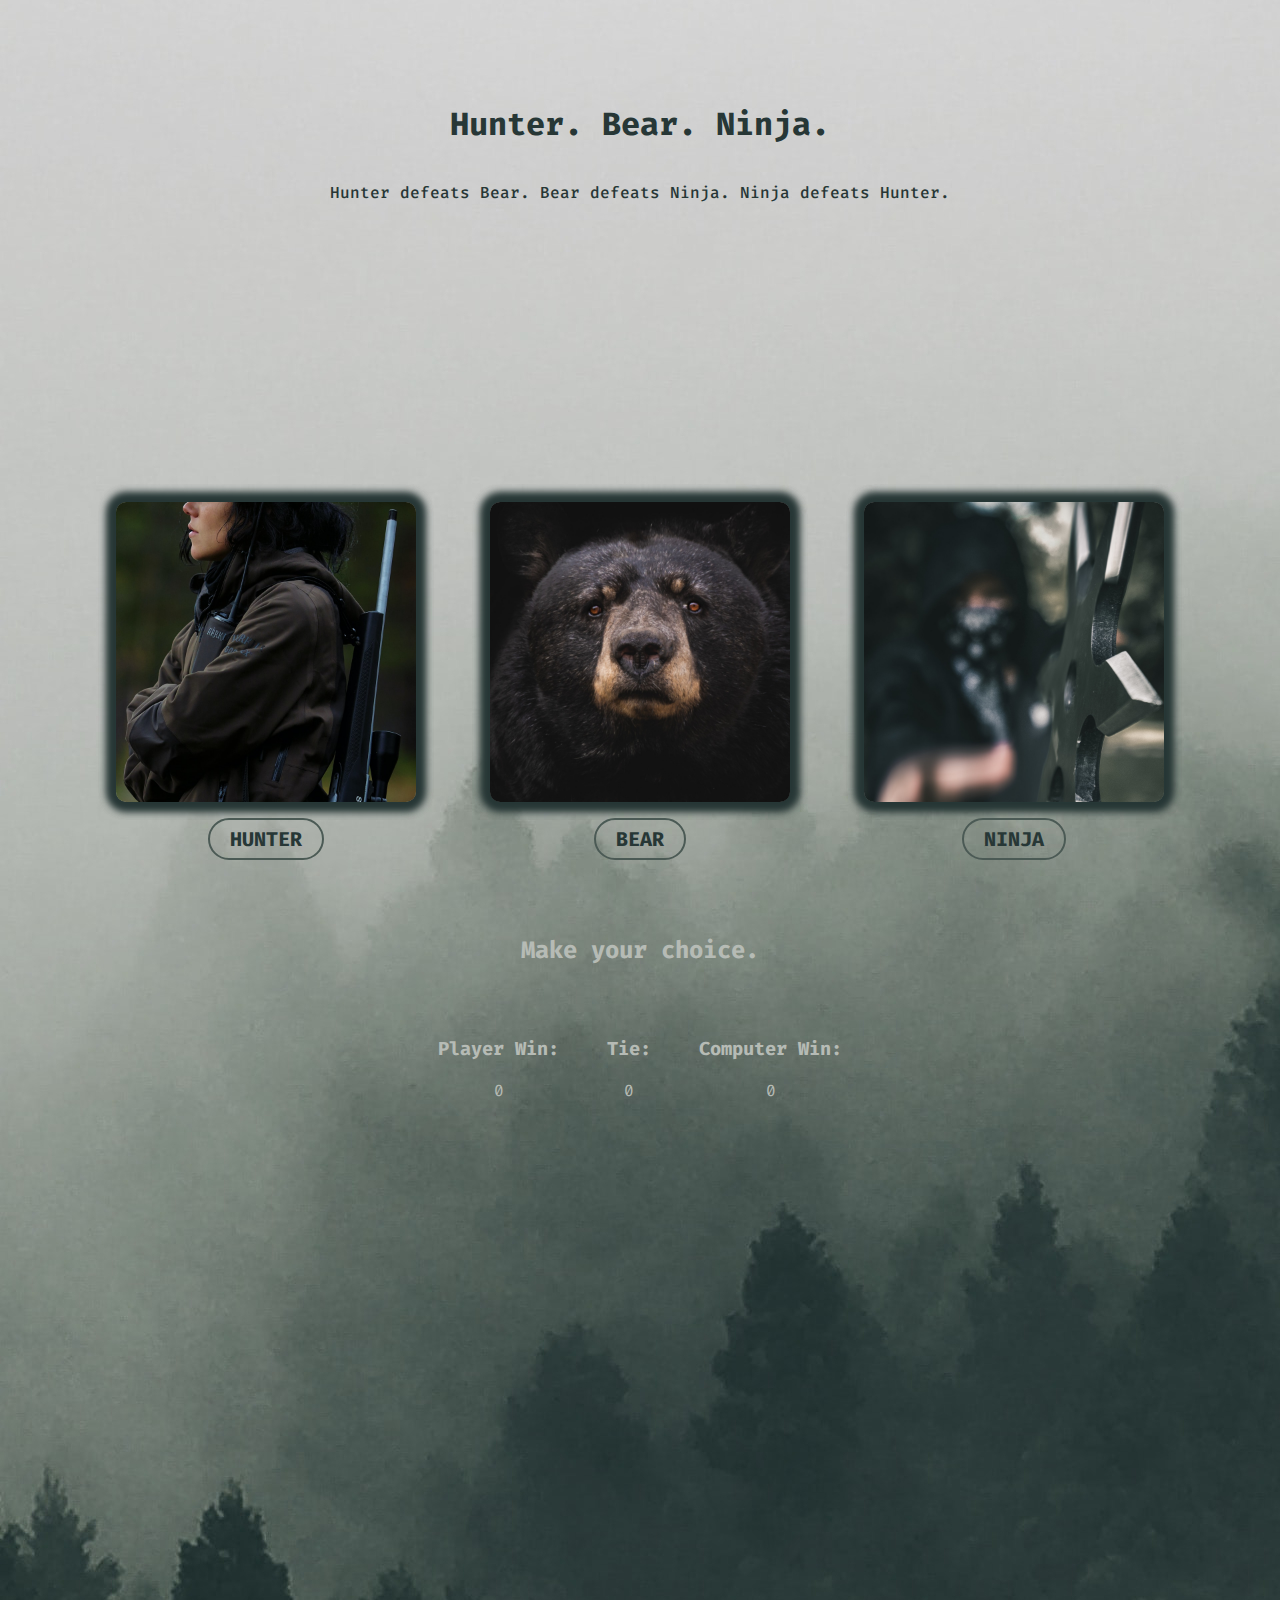
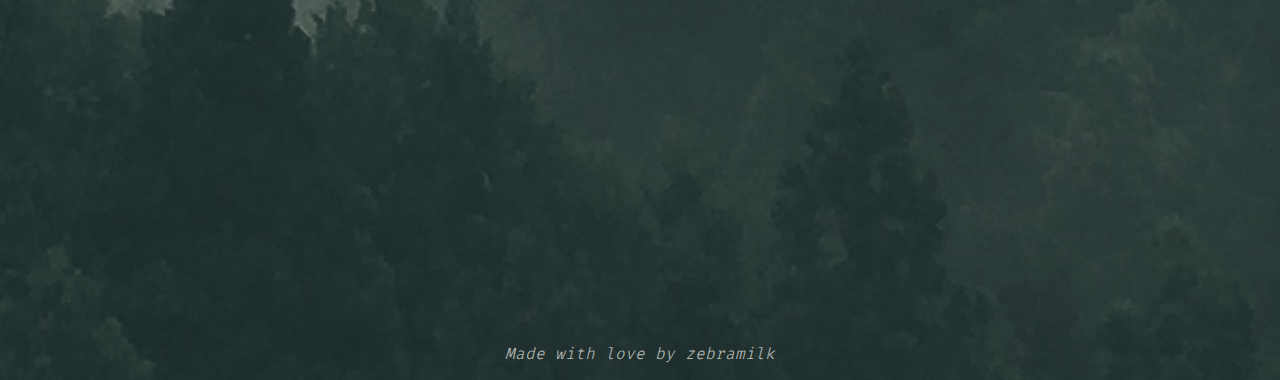
<file: index.html>
<!DOCTYPE html>
<html lang="en">

  <head>
    <meta charset="UTF-8">
    <meta http-equiv="X-UA-Compatible" content="IE=edge">
    <meta name="viewport" content="width=device-width, initial-scale=1.0">
    <script src="./script.js" defer></script>
    <link rel="preconnect" href="https://fonts.googleapis.com">
    <link rel="preconnect" href="https://fonts.gstatic.com" crossorigin>
    <link href="https://fonts.googleapis.com/css2?family=Fira+Code&display=swap" rel="stylesheet">
    <link href="./style.css" rel="stylesheet">
    <title>Hunter, Bear, Ninja</title>
  </head>

  <body>
    <div class="background">
      <div class="foreground">
        <!-- basically a body div -->
        <div class="content">
          <!-- the title and rules -->
          <div class="header">
            <div class="title">
              <h1>
                Hunter. Bear. Ninja.
              </h1>
            </div>
            <div class="rules">
              <p id="rules">
                Hunter defeats Bear. Bear defeats Ninja. Ninja defeats Hunter.
              </p>
            </div>
          </div>
          <!-- Game contents section -->
          <div class="game">
            <!-- Player choice section -->
            <div class="choices">
              <div class="choice hunter">
                <div class="image-box">
                  <div class="image-box player">
                    <img class="image" src="./images/hunter-900.jpg" alt="Season opener was yesterday.">
                  </div>
                </div>
                <div class="button">
                  <button id="hunter">HUNTER</button>
                </div>
              </div>
              <div class="choice bear">
                <div class="image-box">
                  <div class="image-box player">
                    <img class="image" src="./images/bear-900.jpg" alt="Berenstein? Bearenestein? Berenstain.">
                  </div>
                </div>
                <div class="button">
                  <button id="bear">BEAR</button>
                </div>
              </div>
              <div class="choice ninja">
                <div class="image-box">
                  <div class="image-box player">
                    <img class="image" src="./images/ninja-900-2.jpg" alt="Three of them, the sequel: Kickback">
                  </div>
                </div>
                <div class="button">
                  <button id="ninja">NINJA</button>
                </div>
              </div>
            </div>
            <!-- display section -->
            <div class="display">
              <div class="display-text">
                <h2 id="display">Make your choice.</h2>
              </div>
            </div>
            <!-- scoreboard section -->
            <div class="scoreboard">
              <div class="scores">

                <div class="score">
                  <div id="player-wins">
                    <h3 class="text">Player Win:</h3>
                    <p class="text" id="player-score">
                      0
                    </p>
                  </div>
                </div>
                <div class="score">
                  <div id="ties">
                    <h3 class="text">Tie:</h3>
                    <p class="text" id="tie-count">
                      0
                    </p>
                  </div>
                </div>
                <div class="score">
                  <div id="computer-wins">
                    <h3 class="text">Computer Win:</h3>
                    <p class="text" id="computer-score">
                      0
                    </p>
                  </div>

                </div>
              </div>
            </div>
          </div>
          <div></div>
          <div></div>
          <div></div>
          <!-- footer section -->
          <div class="footer">
            <div>
              <p class="credits">Made with love by zebramilk</p>
            </div>
          </div>
        </div>
      </div>
    </div>
  </body>
</html>
</file>
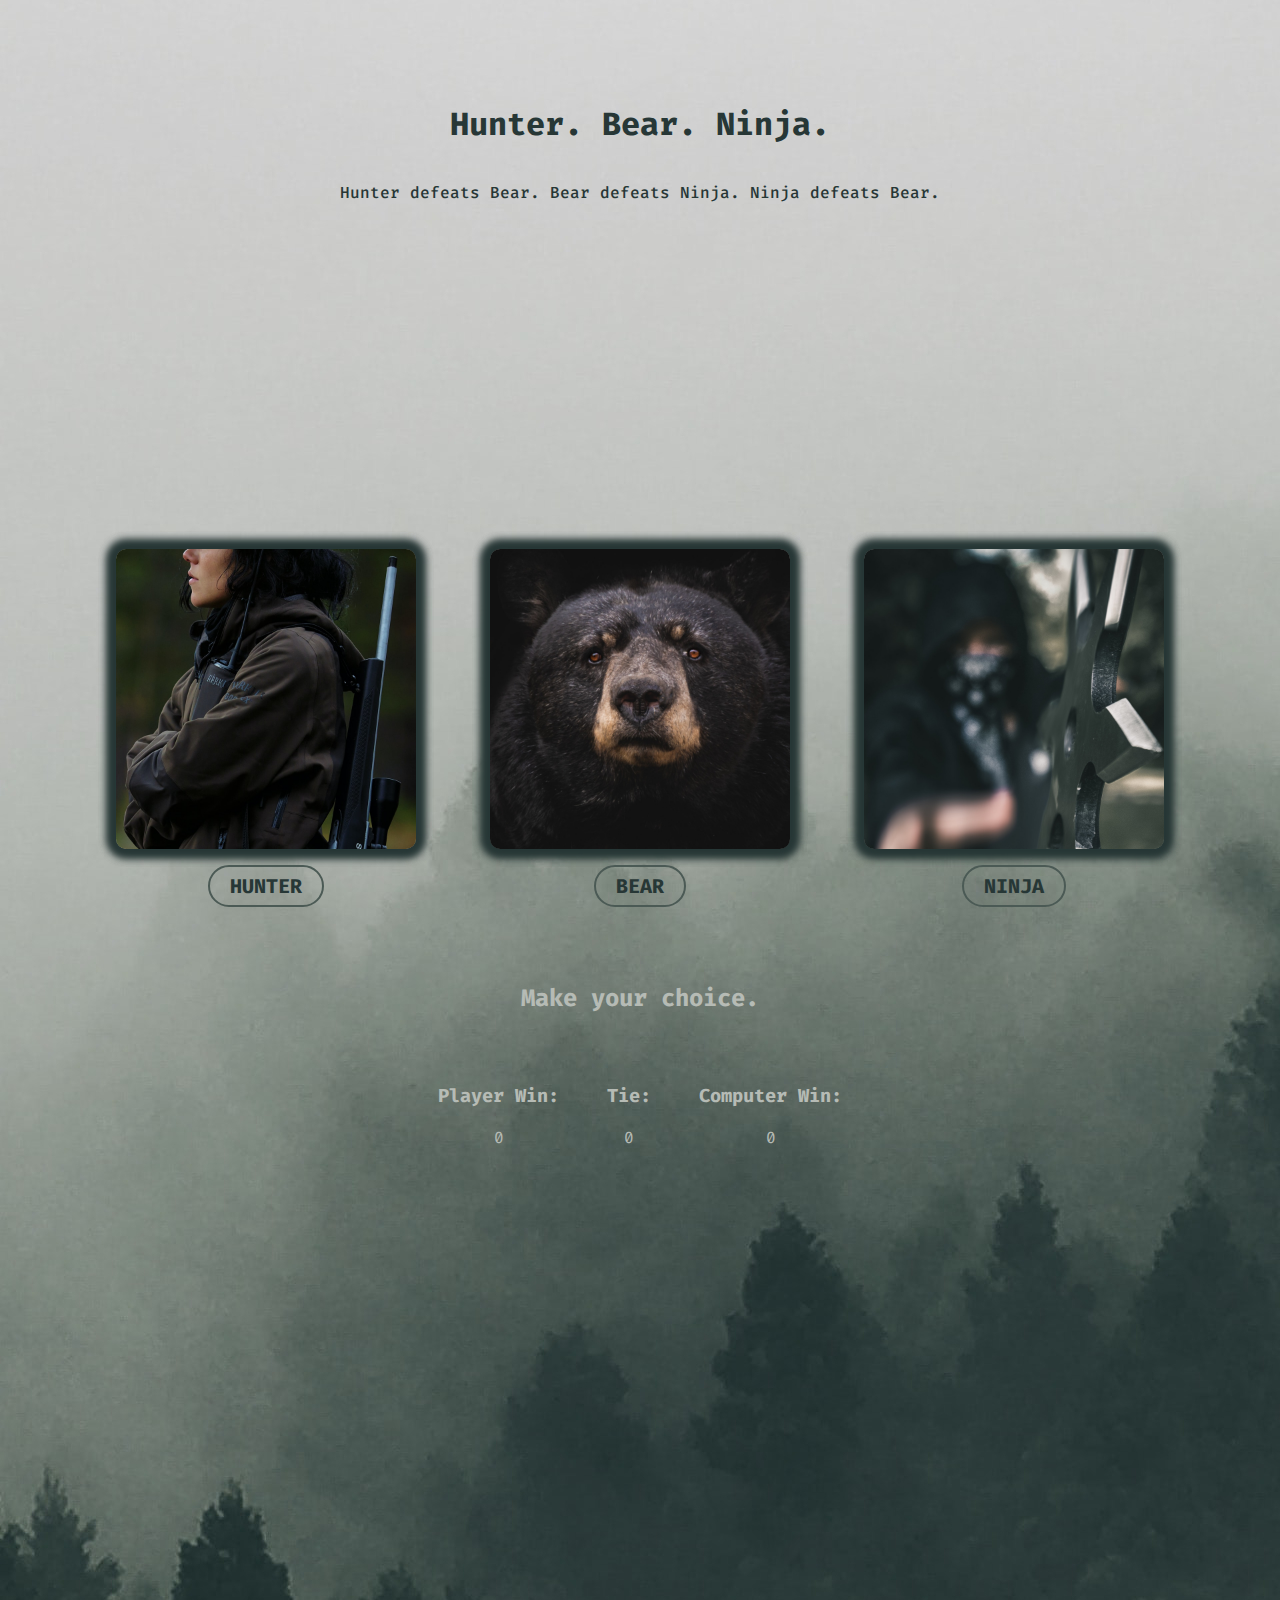
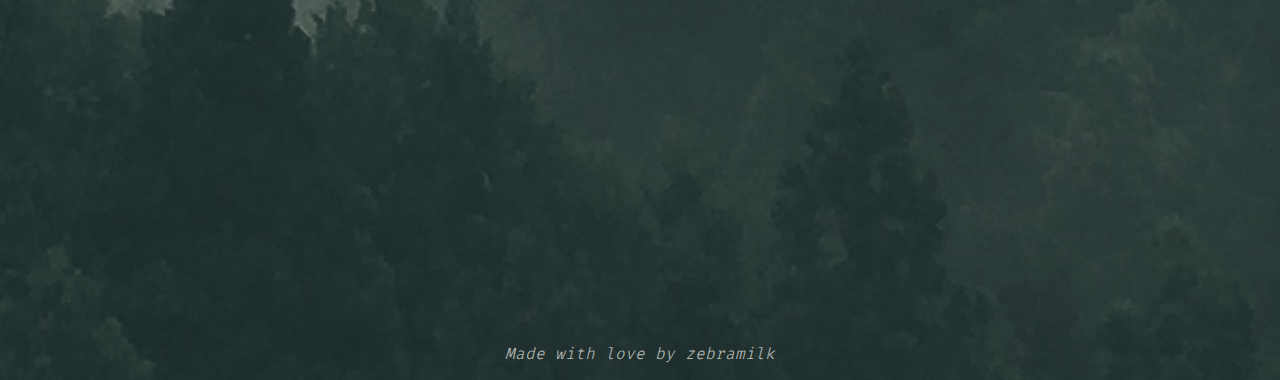
<file: rock-paper-scissors.html>
<!DOCTYPE html>
<html lang="en">
  <head>
    <meta charset="UTF-8">
    <meta http-equiv="X-UA-Compatible" content="IE=edge">
    <meta name="viewport" content="width=device-width, initial-scale=1.0">
    <!--<script src="./script.js" defer></script>-->
    <link rel="preconnect" href="https://fonts.googleapis.com">
    <link rel="preconnect" href="https://fonts.gstatic.com" crossorigin>
    <link href="https://fonts.googleapis.com/css2?family=Fira+Code&display=swap" rel="stylesheet"> 
    <link href="./style.css" rel="stylesheet">
    <title>Document</title>
  </head>
  <body>
    <div class="background">
      <div class="foreground">
        <!-- basically a body div -->
        <div class="content">
          <!-- the title and rules -->
          <div class="header">
            <div class="title">
              <h1>
                Hunter. Bear. Ninja.
              </h1>
            </div>
            <div class="rules">
              <p id="rules">
                Hunter defeats Bear. Bear defeats Ninja. Ninja defeats Bear.
              </p>
            </div>
          </div>
          <!-- Game contents section -->
          <div class="game">
            <!-- Player choice section -->
            <div class="choices">
              <div class="choice one">
                <div class="image-box">
                  <div class="image-box player">
                    <img class="image" src="./images/hunter-900.jpg" alt="Season opener was yesterday.">
                  </div>
                </div>
                <div class="button">
                  <button>HUNTER</button>
                </div>
              </div>
              <div class="choice two">
                <div class="image-box">
                  <div class="image-box player">
                    <img class="image" src="./images/bear-900.jpg" alt="Berenstein? Bearenestein? Berenstain.">
                  </div>
                </div>
                <div class="button">
                  <button>BEAR</button>
                </div>
              </div>
              <div class="choice three">
                <div class="image-box">
                  <div class="image-box player">
                    <img class="image" src="./images/ninja-900-2.jpg" alt="Three of them, the sequel: Kickback">
                  </div>
                </div>
                <div class="button">
                  <button>NINJA</button>
                </div>
              </div>

              
            </div>
            <!-- display section -->
            <div class="display">
              <div class="text winner">

              </div>
              <div class="text loser">

              </div>
              <div class="text tie">

              </div>
              <div class="text thinking">

              </div>
              <div class=" text default">
                <h2 id="default">Make your choice.</h2>
              </div>
            </div>
            <!-- scoreboard section -->
            <div class="scoreboard">
              <div class="scores">

                <div class="score">
                  <div id="player-wins">
                    <h3 class="text">Player Win:</h3>
                    <p class="text" id="player-score">
                      0
                    </p>
                  </div>
                </div>
                <div class="score">
                  <div id="ties">
                    <h3 class="text">Tie:</h3>
                    <p class="text" id="ties">
                      0
                    </p>
                  </div>
                </div>
                <div class="score">
                  <div id="computer-wins">
                    <h3 class="text">Computer Win:</h3>
                    <p class="text" id="computerscore">
                      0
                    </p>
                  </div>

                </div>
              </div>
            </div>
          </div>
          <div></div>
          <div></div>
          <!-- footer section -->
          <div class="footer">
            <div >
              <p class="credits">Made with love by zebramilk</p>
            </div>
          </div>

        </div>
      </div>
    </div>























  </body>
</html>
</file>
<file: style.css>
* {
  font-family: "Fira Code", monospace;
  color: #273736;
  

}

img {
  margin: 0px;
  padding: 0px;
}
body {
  margin: 0px;

}

.foreground {
  background-image: url(./images/forest-2.jpg);
  width: auto;
  height: 1980px;
  margin: 0;


}

.content {
  display: flex;
  height: 1980px;
  flex-direction: column;
  justify-content: space-between;
  align-items: center;

}

.header {
  justify-self: flex-start;
  height: 300px;
  display: flex;
  flex-direction: column;
  justify-content: center;
  align-items: center;
}

h1 {
  font-weight: 900;
}

#rules {
  font-weight: 500;
}

.game {
  justify-self: flex-start;
  display: flex;
  flex-direction: column;
  justify-content: center;
  align-items: center;
}

.choices {
  display: flex;
  flex-direction: row;
  justify-content: space-around;
  align-items: center;
}

.choice {
  display: flex;
  flex-direction: column;
  padding: 12px;
  width: 350px;
  align-items: center;
  justify-content: center;
}

.image-box {
  margin: 0px;
  box-shadow: 0 0 8px 8px #273736;
  border-radius: 10px;
}

.image-box .player {
  width: 300px;
  height: 300px;
}

.image {
  border-radius: 10px;

  height: 300px;
  width: 300px;
}

button {
  
  margin: 16px 12px;
  padding: .3em 1em;
  border-style: solid;
  border-color: #4b5a55;
  border-radius: 2em;
  background-color: transparent;
  font-size: 20px;
  font-weight: 900;
  color: #273736;
  transition: all .2s ease;
  
}

button:hover {
  background-color: #b6bbb5;
  padding: .3em 1.2em;
}



.text {
  color: #b6bbb5;
}

h2 {
  color: #b6bbb5;
}

.display {
  display: flex;
  flex-direction: column;
  justify-content: center;
  margin: 2%;
  height: 5rem;
  width: 20rem;
  
  text-align: center;

}

.scoreboard {
  margin: 2%;
  display: flex;
  height: 4rem;
  justify-content: center;
  align-items: center;
}

.scores {
  display: flex;
  justify-content: space-between;
}

.score {
  margin: 24px;
  align-items: center;
  text-align: center;
  color: #b6bbb5;
}

.footer {
  
  display: flex;
  flex-direction: column;
  justify-content: flex-end;
  height: 100px;
  width: 100%;
}

 .credits {
  color: #b6bbb5;
  font-weight: 300;
  font-style: italic;
  text-align: center;
 }

























/* These settins apply fancy stuff, like animations and things, transforms.. */

.fade-in:hover {
  animation-name: FadeIn;
  animation-duration: .5s;
  transition-timing-function: ease;
}

.fade-out:hover {
  animation-name: FadeOut;
  animation-duration: .25s;
  transition-timing-function: ease-in;
}

@keyframes FadeIn {
  0% {
    opacity: 0;
  }
  100% {
    opacity: 1;
  }
}

@keyframes FadeOut {
  0% {
    opacity: 1;
  }
  100% {
    opacity: 0;
  }
}
</file>
